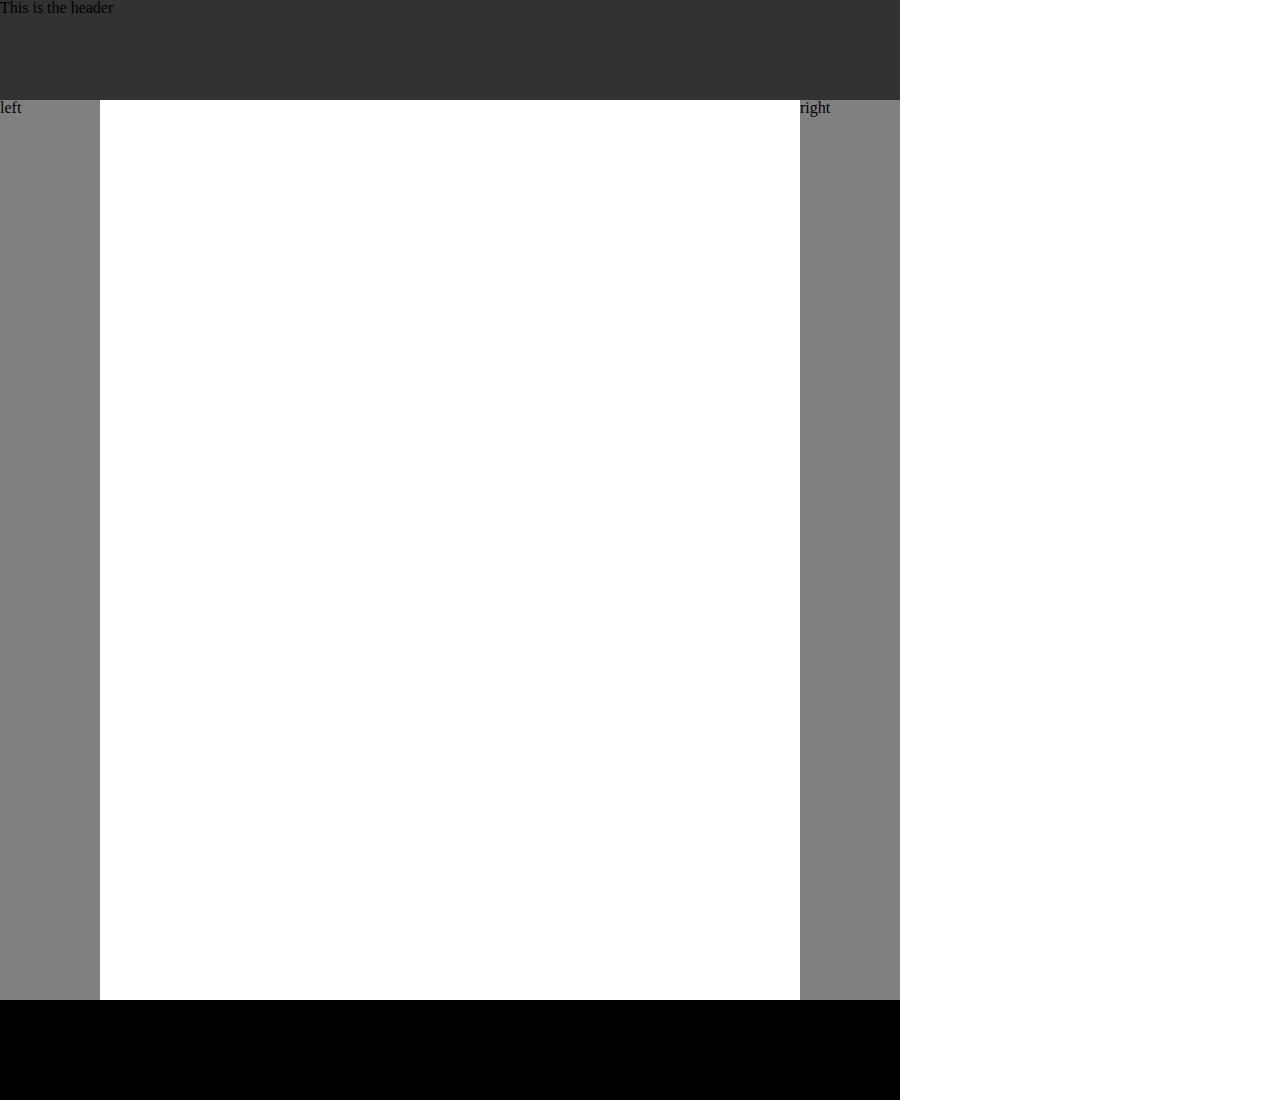
<file: first/index.html>
<!DOCTYPE html> 
<html lang='en'>
   <head>
      <meta charset='UTF-8'/>
      <meta name="keywords" contents='afternoon, project'>
      <meta name='description' contents='This is the Afternoon project website'>
      <meta name='author' contents='Ryan Aposhian'>
      <meta name='viewpoint' content="width=device-width, initial-scale=1.0">
      <title>Afternoon project</title>
      <link rel="stylesheet" type='text/css' href="reset.css">
      <link rel='stylesheet' type='text/css' href='index.css'/>
   </head>
   <body>
      <header>This is the header</header>
      <div id='left'>
         <p >
            left
         </p>
      </div>
      <div id='right'>
         <p >
            right
         </p>
      </div>
          
      <footer>This is the footer</footer>
   </body>
</html><!-- Put your HTML HERE, make sure to connect your index.css sheet -->
</file>
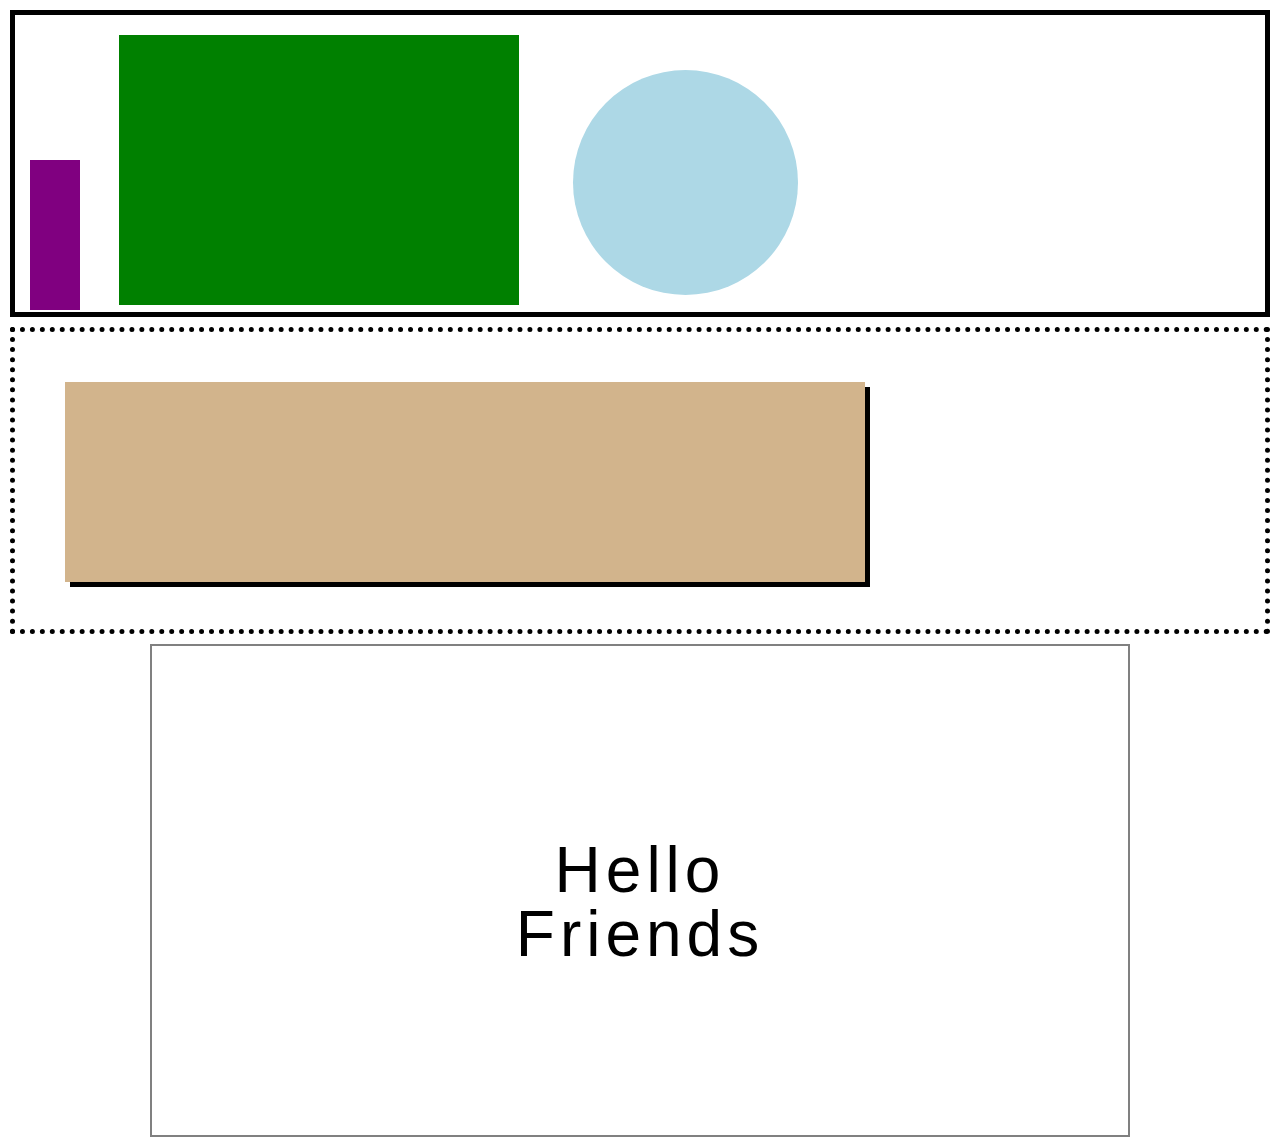
<file: second/index.html>
<!DOCTYPE html>
<html lang='en'>
   <head>
      <meta charset='UTF-8'>
      <meta name='description' content="This is afternoon 2">
      <meta name='author' content="Ryan Aposhian">
      <meta name='keyword' content="afternoon, project">
      <meta name='viewpoint' content="width=device-width, initial-scale=1.0">
      <title>This is step 2</title>
      <link rel="stylesheet"  type='text/css' href="reset.css">
      <link rel="stylesheet" type="text/css" href="index.css">
   </head>
   <body>
      <div id="box1">
         <div id="purple"></div>
         <div id="green"></div>
         <div id="light-blue"></div>
      </div>
      <div id="box2">
         <div id="tan"></div>
      </div>
      <div id="box3">
         <p id="text">Hello <br> Friends</p>
      </div>
   </body>
</html>
</file>
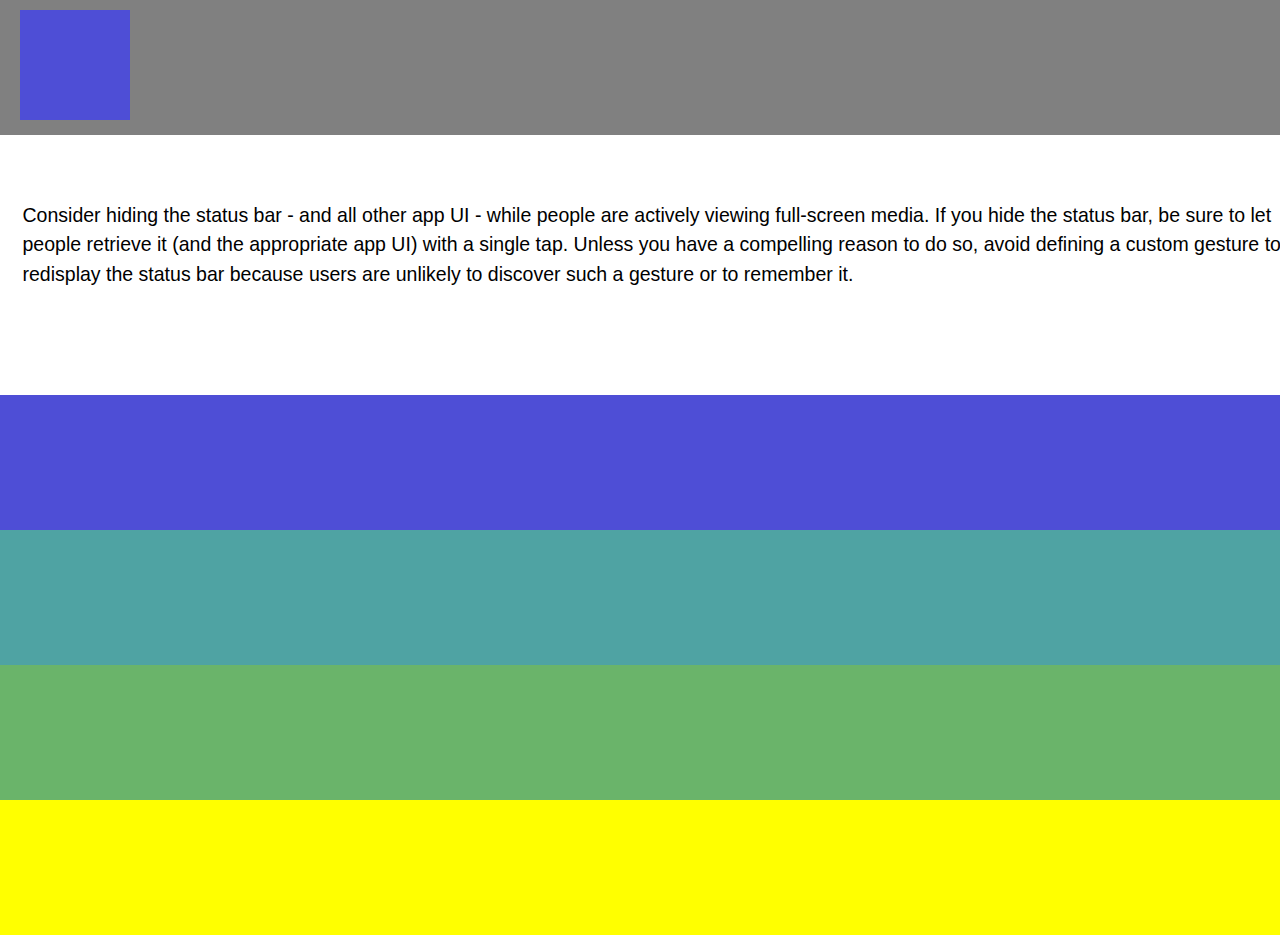
<file: third/index.html>
<!-- Put your HTML HERE, make sure to connect your index.css sheet -->
<!DOCTYPE html>
<html lang='en'>
   <head>
      <meta charset='UTF-8'>
      <meta name='description' content="Afternoon Step 3">
      <meta name='author' content="Ryan Aposhian">
      <meta name="keywords" contents='afternoon, project'>
      <meta name='viewpoint' content="width=device-width, initial-scale=1.0">
      <title>Afternoon Step 3</title>
      <link rel="stylesheet" type='text/css' href="reset.css">
      <link rel="stylesheet" type="text/css" href="index.css">
   </head>
   <body>
      <div class='parts' id="header">
         <div id='square'></div>
      </div>
      <div id="text">
         <div id="text-box">
             <p>Consider hiding the status bar - and all other app UI - while people are actively viewing full-screen media. If you hide the status bar, be sure to let people retrieve it (and the appropriate app UI) with a single tap. Unless you have a compelling reason to do so, avoid defining a custom gesture to redisplay the status bar because users are unlikely to discover such a gesture or to remember it.</p>
         </div>   
      </div>
      <div class='parts' id='blue'></div>
      <div class='parts' id='teal'></div>
      <div class='parts' id='green'></div>
      <div class='parts' id="yellow"></div>
   </body>
</html>
</file>
<file: first/index.css>
#left {
   float: left;
   background-color: gray;
   height: 900px;
   width: 100px;
   
}

#right {
   float: right;
   background-color: gray;
   height: 900px;
   width: 100px;
}

header {
   background-color: rgb(51, 49, 49);
   width: 100%;
   height: 100px;
}

footer {
   background-color: black;
   width: 100%;
   height: 100px;
   clear: both;
}

body {
   background-color: white;
   height: 100%;
   width: 100vh;
}
</file>
<file: second/index.css>
#box1 {
   height: 33vh;
   margin: 10px;
   border:5px solid black;
   
}

#purple {
   background-color: purple;
   height: 150px;
   width: 50px;
   display: inline-block;
   margin: 15px;
}

#green {
   background-color: green;
   height: 270px;
   width: 400px;
   display: inline-block;
   margin: 20px;
}
   
#light-blue {
   background-color: lightblue;
   display: inline-block;
   height: 225px;
   width: 225px;
   border-radius: 50%;
   margin: 30px;
}

#box2 {
   height: 33vh;
   margin: 10px;
   border: 5px dotted black;
   
}

#tan {
   background-color: tan;
   height: 200px;
   width: 800px;
   margin: 50px;
   box-shadow: 5px 5px black;
}


#box3 {
   height: 33vh;
   border:2px solid grey;
   margin-left: 150px;
   margin-right: 150px;
   padding-top: 15%;
}

#text {
   text-align: center;
   font-size: 4rem;
   font-family: Arial, Helvetica, sans-serif;
   letter-spacing: 5px;
}
</file>
<file: third/index.css>
#header {
   background-color: grey;
}

#square {
   background-color: rgb(78, 78, 214);
   height: 110px;
   width: 110px;
   display: inline-block;
   margin-top: 10px;
   margin-left: 20px;
}

#text {
   background-color: white;
   height: 260px;
   width: 100%;
   
}

#text-box {
   height: 10em;
   position: relative;
}

p {
   
   font-family: Arial, Helvetica, sans-serif;
   font-size: 1.22rem;
   margin-top: 30px;
   margin-left: 15px;
   position: absolute;
   top: 50%;
   left: 50%;
   margin-right: -50%;
   transform: translate(-50%, -50%);
   line-height: 1.5;   
 
}

#blue{
   background-color: rgb(78, 78, 214);
}

#teal {
   background-color: rgb(79, 163, 163);
}

#green {
   background-color: rgb(106, 180, 106);
}

#yellow {
 background-color: yellow;

}

.parts {
   height: 135px;
   width: 100vw;
}
</file>
